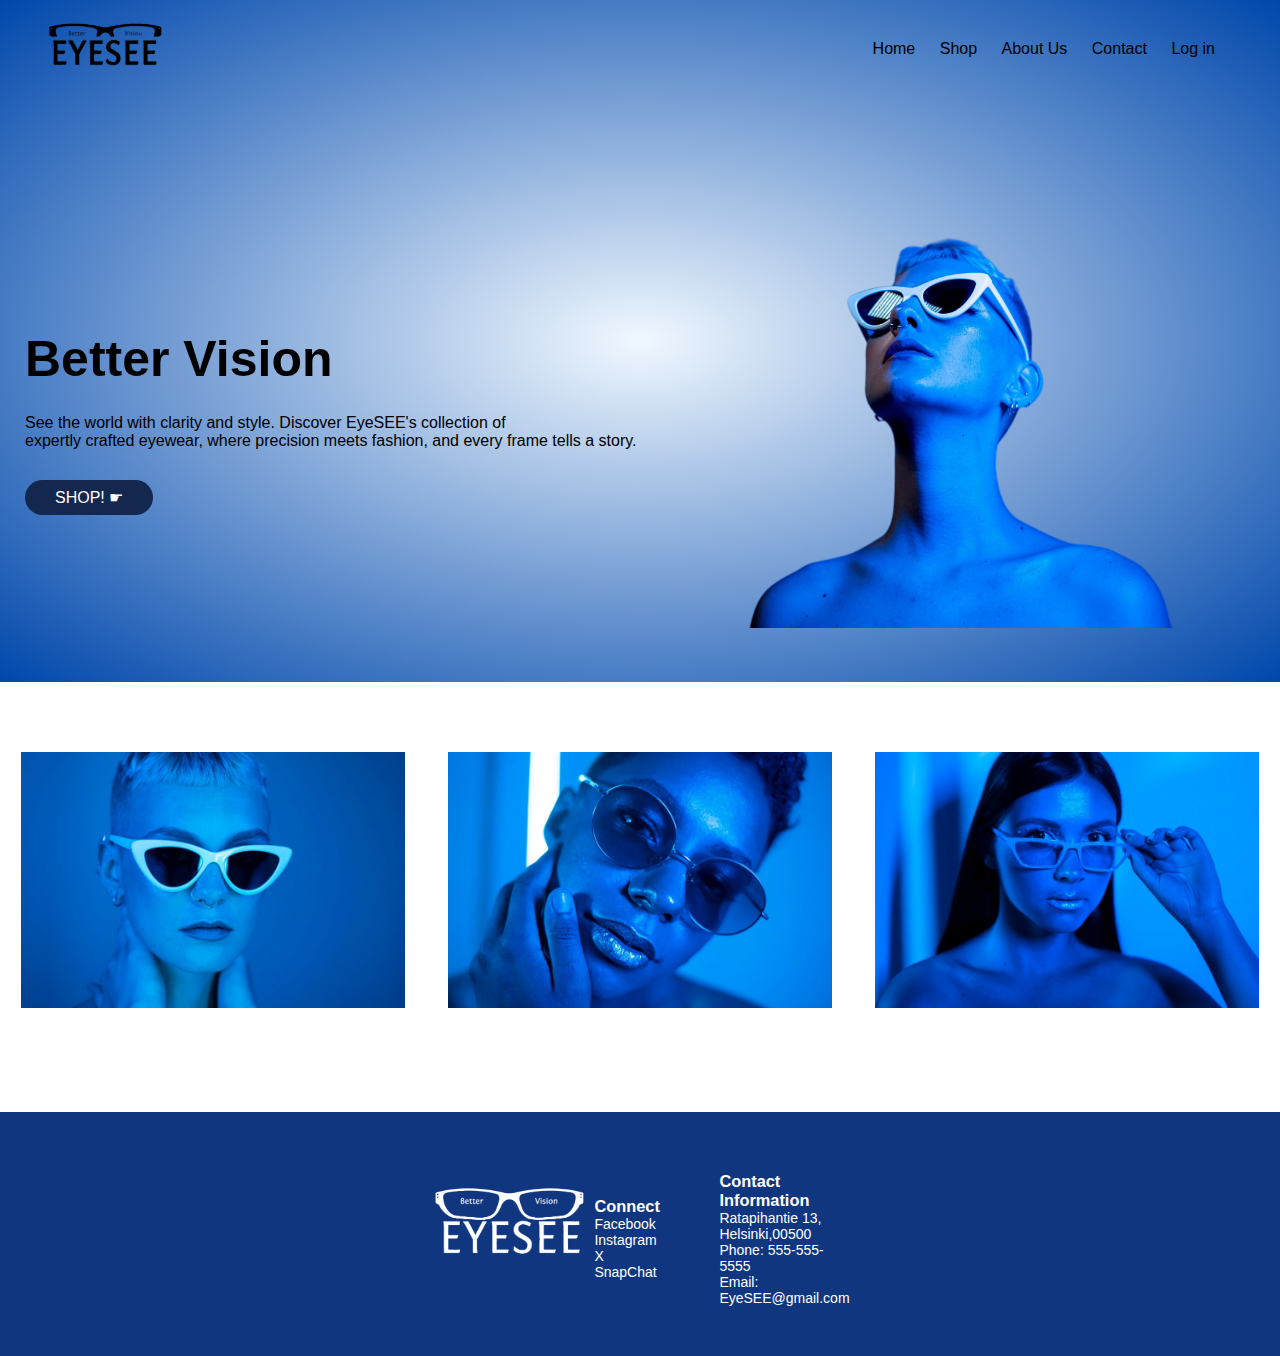
<file: EyeSee/index.html>
<!DOCTYPE html>
<html lang="en">
<head> 
    <meta charset="utf-8">
    <meta name = "viewport" content="width=device-width, initial-scale=1.0">

<title>EyeSee Vision Official Page</title> 
    <link rel="stylesheet" href="style.css">
</head>
<body> 
    
    <div class="header">

    
    <div class="container">
        <div class="navbar">
            <div class="logo">
                <a href="index.html"><img src="/EyeSee/Images-Web/logo.png" alt="logo for EyeSEE"></a>
    
            </div>
            <nav>
                <ul id="MenuItems">
                    <li><a href="index.html">Home</a></li>
                    <li><a href="shop.html">Shop</a></li>
                    <li><a href="aboutus.html">About Us</a></li>
                    <li><a href="contact.html">Contact</a></li>
                    <li><a href="login.html">Log in</a></li>
                </ul>
            </nav>
            <img src="/EyeSee/Images-Web/Menu_icon.png" class="menu-icon" onclick="showHideMenu()" alt="menu icon for navigation" >
        </div>
        <div class="row">
            <div class="col-2">
               <h1>Better Vision</h1> 
               <p>See the world with clarity and style. Discover EyeSEE's collection of<br> expertly crafted eyewear, 
                where precision meets fashion, and every frame tells a story.</p>
                <a href="shop.html" class="button">SHOP! &#9755;</a>

            </div>
            <div class="col-2">
                <img src="/EyeSee/Images-Web/mainpage.png" alt="model with glasses"/>
                

            </div>
        </div>
    </div>
   </div>


<!-- model images-section 2 -->

<div class="images">

    <div class="row">

        <div class="col-3">
            <img src="/EyeSee/Images-Web/model1.jpg" alt="main model with glasses"/>
        </div>

        <div class="col-3">
            <img src="/EyeSee/Images-Web/model2.jpg" alt="second model with glasses">
        </div>

        <div class="col-3">
            <img src="/EyeSee/Images-Web/model3.jpg" alt="third model with glasses">
            
        </div>

    </div>
</div>

<!-- footer -->

<div class="footer">
    <div class="container">
        <div class="row">
            <div class="footer-col-1">
                <img src="/EyeSee/Images-Web/logo_white.png" alt="EyeSEE logo">
            </div>
            <div class="footer-col-2">
                <h3>Connect</h3>
                <ul>
                    <li>Facebook</li>
                    <li>Instagram</li>
                    <li>X</li>
                    <li>SnapChat</li>
                </ul>
            </div>
            <div class="footer-col-3">
                <h3>Contact Information</h3>
                <ul>
                    <li>Ratapihantie  13, Helsinki,00500</li>
                    <li>Phone: 555-555-5555</li>
                    <li>Email: EyeSEE@gmail.com</li>
                </ul>
            </div>
        </div>
    </div>

</div>

<script src="index.js"></script>

</body> 
</html>
</file>
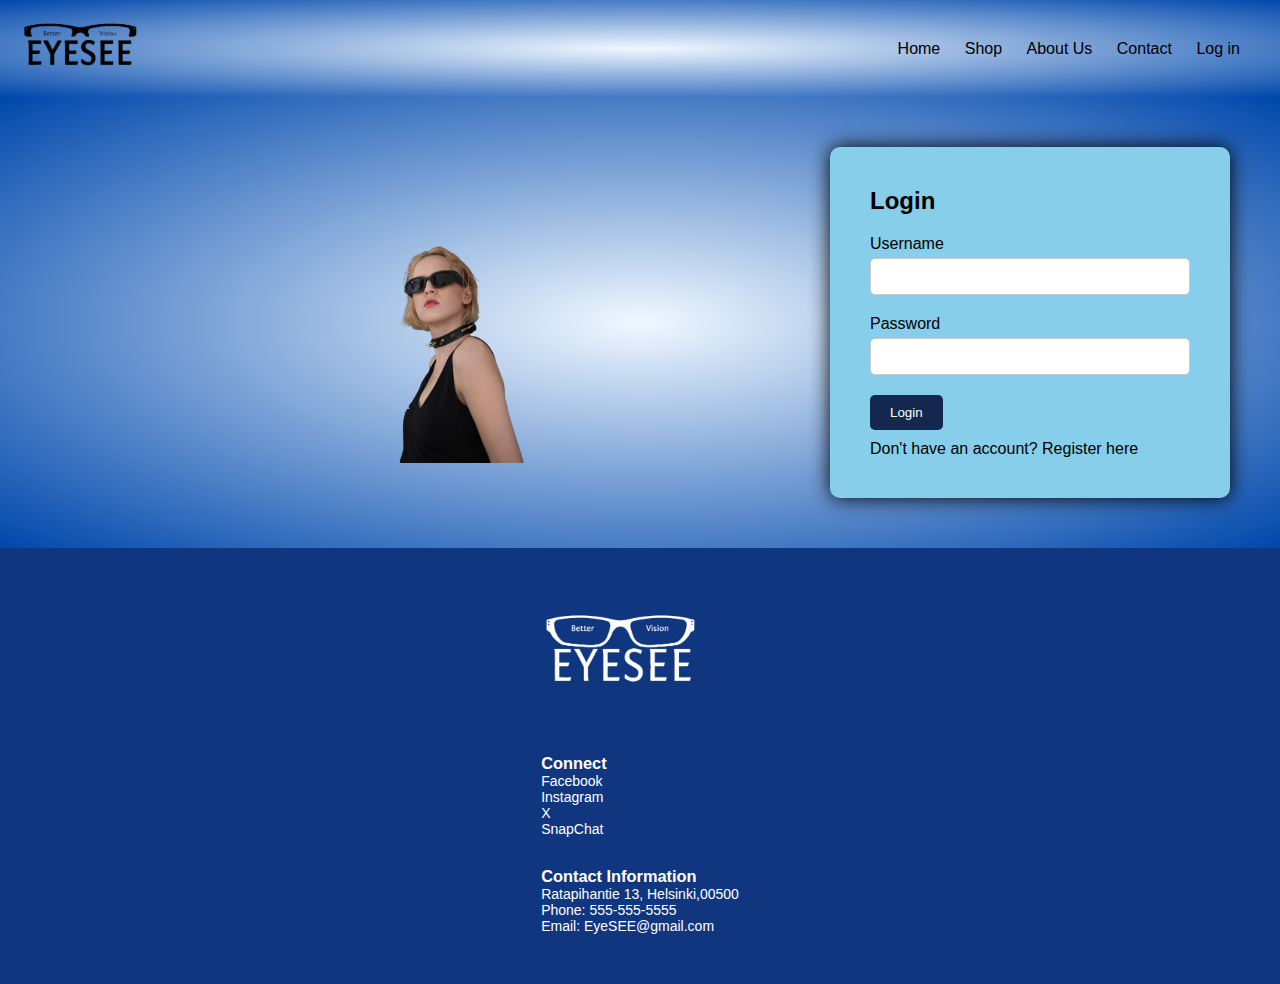
<file: testing/index.html>
<!DOCTYPE html>
<html lang="en">
<head> 
    <meta charset="utf-8">
    <meta name = "viewport" content="width=device-width, initial-scale=1.0">

<title>LogIn - EyeSEE</title> 
    <link rel="stylesheet" href="style.css">
</head>
<body> 
    
    <div class="header">

    
    <div class="container">
        <div class="navbar">
            <div class="logo">
                <a href="index.html"><img src="/EyeSee/Images-Web/logo.png" alt="logo for EyeSEE"></a>
    
            </div>
            <nav>
                <ul id="MenuItems">
                    <li><a href="index.html">Home</a></li>
                    <li><a href="shop.html">Shop</a></li>
                    <li><a href="aboutus.html">About Us</a></li>
                    <li><a href="contact.html">Contact</a></li>
                    <li><a href="login.html">Log in</a></li>
                </ul>
            </nav>
            <img src="/EyeSee/Images-Web/Menu_icon.png" class="menu-icon" onclick="showHideMenu()" alt="menu icon for navigation" >
        </div>
       
    </div>
   </div>
  
<div class="login-container">
     <div class="col-2">
                <img src="/EyeSee/Images-Web/login.png" alt="Model with sunglasses">
            </div>
    <form action="#" method="POST" class="login-form">
        <h2>Login</h2>
        <div class="input-group">
            <label for="username">Username</label>
            <input type="text" id="username" name="username" required>
        </div>
        <div class="input-group">
            <label for="password">Password</label>
            <input type="password" id="password" name="password" required>
        </div>
        <button type="submit" class="btn">Login</button>
        <p class="register-link">Don't have an account? <a href="register.html">Register here</a></p>
    </form>
</div>
<!-- footer -->

<div class="footer">
    <div class="container">
        <div class="row">
            <div class="footer-col-1">
                <img src="/EyeSee/Images-Web/logo_white.png" alt="EyeSEE logo">
            </div>
            <div class="footer-col-2">
                <h3>Connect</h3>
                <ul>
                    <li>Facebook</li>
                    <li>Instagram</li>
                    <li>X</li>
                    <li>SnapChat</li>
                </ul>
            </div>
            <div class="footer-col-3">
                <h3>Contact Information</h3>
                <ul>
                    <li>Ratapihantie  13, Helsinki,00500</li>
                    <li>Phone: 555-555-5555</li>
                    <li>Email: EyeSEE@gmail.com</li>
                </ul>
            </div>
        </div>
    </div>

</div>

<script src="/EyeSee/index.js"></script>

</body> 
</html>
</file>
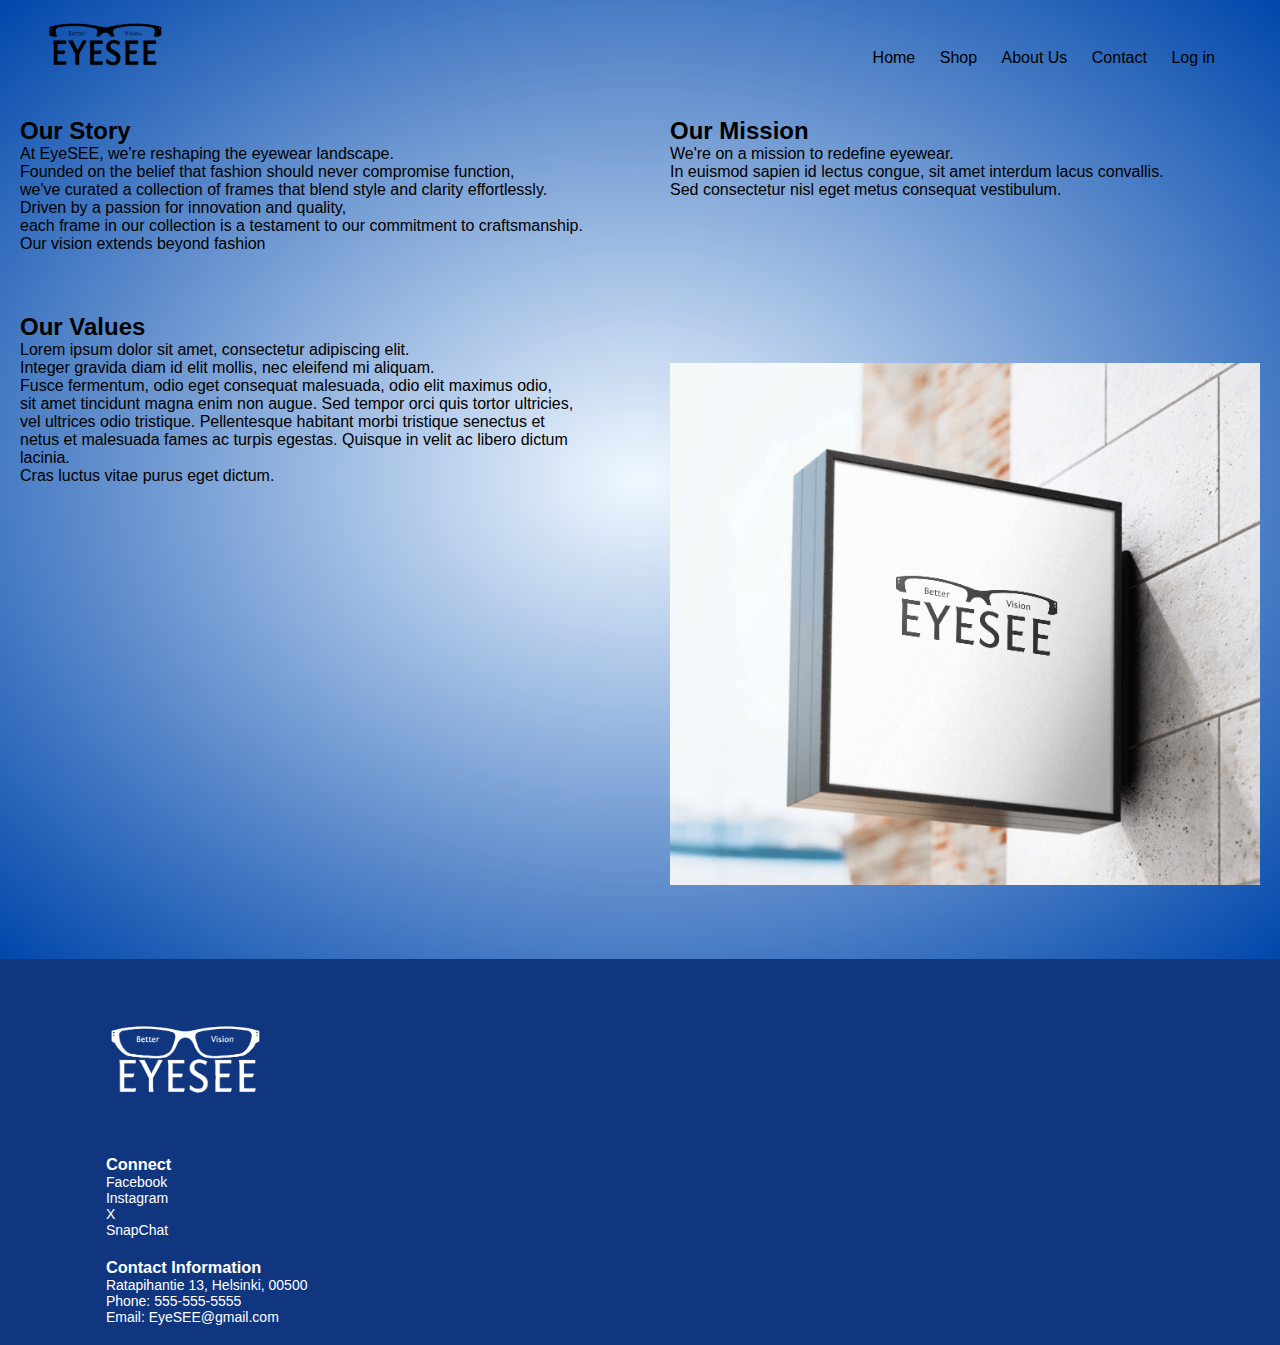
<file: EyeSee/aboutus.html>
<!DOCTYPE html>
<html lang="en">
<head>
  <meta charset="UTF-8">
  <meta name="viewport" content="width=device-width, initial-scale=1.0">
  <title>About Us - EyeSEE</title>
  <link rel="stylesheet" href="aboutus.css">
</head>
<body>
  <div class="header">
    <div class="container">
      <div class="navbar">
        <div class="logo">
          <a href="index.html"><img src="/EyeSee/Images-Web/logo.png" alt="logo for EyeSEE"></a>
        </div>
        <nav>
          <ul id="MenuItems">
            <li><a href="index.html">Home</a></li>
            <li><a href="shop.html">Shop</a></li>
            <li><a href="aboutus.html">About Us</a></li>
            <li><a href="contact.html">Contact</a></li>
            <li><a href="login.html">Log in</a></li>
          </ul>
        </nav>
        <img src="/EyeSee/Images-Web/Menu_icon.png" class="menu-icon" onclick="showHideMenu()" alt="menu icon for navigation">
      </div>
    </div>
  

  <main class="grid-container">
    <section class="grid-item about">
      <h2>Our Story</h2>
      <p> At EyeSEE, we're reshaping the eyewear landscape.<br>
        Founded on the belief that fashion should never compromise
         function,<br> we've curated a collection of frames that blend style and clarity effortlessly.<br>
         Driven by a passion for innovation and quality,<br>
          each frame in our collection is a testament to our commitment to craftsmanship. <br> Our vision extends beyond fashion</p>
    </section>
    <section class="grid-item mission">
      <h2>Our Mission</h2>
      <p>We're on a mission to redefine eyewear. <br> 
        In euismod sapien id lectus congue, sit amet interdum lacus convallis.<br> 
        Sed consectetur nisl eget metus consequat vestibulum.</p>
    </section>
    <section class="grid-item values">
      <h2>Our Values</h2>
      <p>Lorem ipsum dolor sit amet, consectetur adipiscing elit.<br>
         Integer gravida diam id elit mollis, nec eleifend mi aliquam.<br> 
        Fusce fermentum, odio eget consequat malesuada, odio elit maximus odio,<br>
        sit amet tincidunt magna enim non augue. Sed tempor orci quis tortor ultricies,<br>
         vel ultrices odio tristique. Pellentesque habitant morbi tristique senectus et <br>
         netus et malesuada fames ac turpis egestas. Quisque in velit ac libero dictum lacinia. <br>
         Cras luctus vitae purus eget dictum. </p>
    </section>
   
    <section class="grid-item image">
      <div class="col-2">
        <img src="/EyeSee/Images-Web/eyesee.png" alt="Logo banner">
      </div>
    </section>
  </main>
</div>


  <div class="footer">
    <div class="container">
      <div class="row">
        <div class="footer-col-1">
          <img src="/EyeSee/Images-Web/logo_white.png" alt="EyeSEE logo">
        </div>
        <div class="footer-col-2">
          <h3>Connect</h3>
          <ul>
            <li>Facebook</li>
            <li>Instagram</li>
            <li>X</li>
            <li>SnapChat</li>
          </ul>
        </div>
        <div class="footer-col-3">
          <h3>Contact Information</h3>
          <ul>
            <li>Ratapihantie 13, Helsinki, 00500</li>
            <li>Phone: 555-555-5555</li>
            <li>Email: EyeSEE@gmail.com</li>
          </ul>
        </div>
      </div>
    </div>
  </div>

  <script src="index.js"></script>

</body>
</html>
</file>
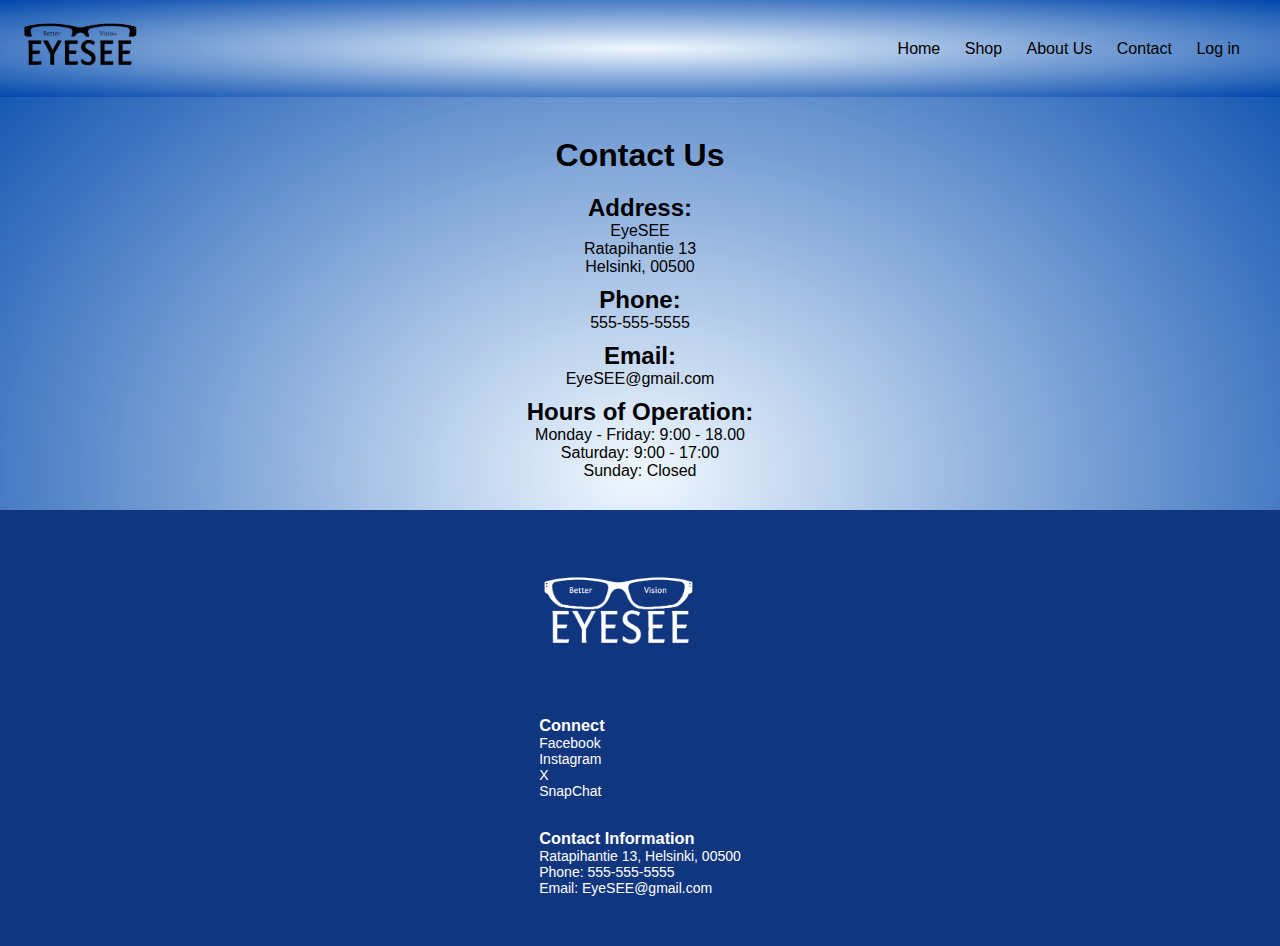
<file: EyeSee/contact.html>
<!DOCTYPE html>
<html lang="en">
<head>
  <meta charset="UTF-8">
  <meta name="viewport" content="width=device-width, initial-scale=1.0">
  <title>Contact - EyeSEE</title>
  <link rel="stylesheet" href="contact.css">
</head>
<body>
  <div class="header">
    <div class="container">
      <div class="navbar">
        <div class="logo">
          <a href="index.html"><img src="/EyeSee/Images-Web/logo.png" alt="logo for EyeSEE"></a>
        </div>
        <nav>
          <ul id="MenuItems">
            <li><a href="index.html">Home</a></li>
            <li><a href="shop.html">Shop</a></li>
            <li><a href="aboutus.html">About Us</a></li>
            <li><a href="contact.html">Contact</a></li>
            <li><a href="login.html">Log in</a></li>
          </ul>
        </nav>
        <img src="/EyeSee/Images-Web/Menu_icon.png" class="menu-icon" onclick="showHideMenu()" alt="menu icon for navigation">
      </div>
    </div>
  </div>

  <div class="contact-section">
    <h1>Contact Us</h1>
    
    <div>
        <h2>Address:</h2>
        <p>EyeSEE</p>
        <p>Ratapihantie 13</p>
        <p> Helsinki, 00500</p>
    </div>

    <div>
        <h2>Phone:</h2>
        <p>555-555-5555</p>
    </div>

    <div>
        <h2>Email:</h2>
        <p>EyeSEE@gmail.com</p>
    </div>

    <div>
        <h2>Hours of Operation:</h2>
        <p>Monday - Friday: 9:00 - 18.00</p>
        <p>Saturday: 9:00 - 17:00</p>
        <p>Sunday: Closed</p>
    </div>

  
  </div>

  <div class="footer">
    <div class="container">
      <div class="row">
        <div class="footer-col-1">
          <img src="/EyeSee/Images-Web/logo_white.png" alt="EyeSEE logo">
        </div>
        <div class="footer-col-2">
          <h3>Connect</h3>
          <ul>
            <li>Facebook</li>
            <li>Instagram</li>
            <li>X</li>
            <li>SnapChat</li>
          </ul>
        </div>
        <div class="footer-col-3">
          <h3>Contact Information</h3>
          <ul>
            <li>Ratapihantie 13, Helsinki, 00500</li>
            <li>Phone: 555-555-5555</li>
            <li>Email: EyeSEE@gmail.com</li>
          </ul>
        </div>
      </div>
    </div>
  </div>

  <script src="index.js"></script>

</body>
</html>
</file>
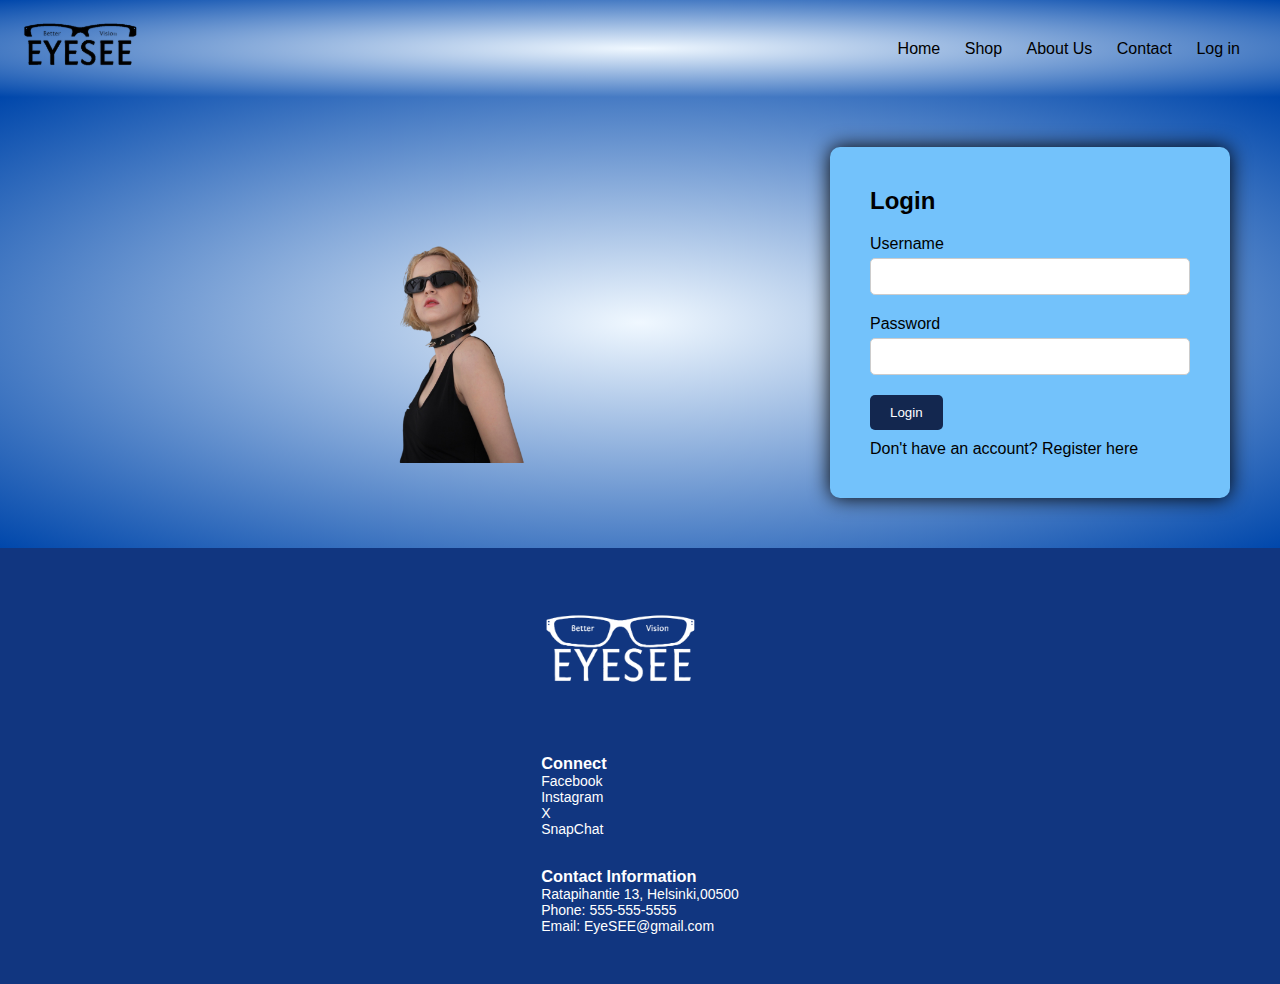
<file: EyeSee/login.html>
<!DOCTYPE html>
<html lang="en">
<head> 
    <meta charset="utf-8">
    <meta name = "viewport" content="width=device-width, initial-scale=1.0">

<title>LogIn - EyeSEE</title> 
    <link rel="stylesheet" href="login.css">
</head>
<body> 
    
    <div class="header">

    
    <div class="container">
        <div class="navbar">
            <div class="logo">
                <a href="index.html"><img src="/EyeSee/Images-Web/logo.png" alt="logo for EyeSEE"></a>
    
            </div>
            <nav>
                <ul id="MenuItems">
                    <li><a href="index.html">Home</a></li>
                    <li><a href="shop.html">Shop</a></li>
                    <li><a href="aboutus.html">About Us</a></li>
                    <li><a href="contact.html">Contact</a></li>
                    <li><a href="login.html">Log in</a></li>
                </ul>
            </nav>
            <img src="/EyeSee/Images-Web/Menu_icon.png" class="menu-icon" onclick="showHideMenu()" alt="menu icon for navigation" >
        </div>
       
    </div>
   </div>


<!-- LogIN-section 2 -->
<div class="login-container">
    <div class="col-2">
               <img src="/EyeSee/Images-Web/login.png" alt="Model with sunglasses">
           </div>
   <form action="#" method="POST" class="login-form">
       <h2>Login</h2>
       <div class="input-group">
           <label for="username">Username</label>
           <input type="text" id="username" name="username" required>
       </div>
       <div class="input-group">
           <label for="password">Password</label>
           <input type="password" id="password" name="password" required>
       </div>
       <button type="submit" class="btn">Login</button>
       <p class="register-link">Don't have an account? <a href="register.html">Register here</a></p>
   </form>
</div>

 
<!-- footer -->

<div class="footer">
    <div class="container">
        <div class="row">
            <div class="footer-col-1">
                <img src="/EyeSee/Images-Web/logo_white.png" alt="EyeSEE logo">
            </div>
            <div class="footer-col-2">
                <h3>Connect</h3>
                <ul>
                    <li>Facebook</li>
                    <li>Instagram</li>
                    <li>X</li>
                    <li>SnapChat</li>
                </ul>
            </div>
            <div class="footer-col-3">
                <h3>Contact Information</h3>
                <ul>
                    <li>Ratapihantie  13, Helsinki,00500</li>
                    <li>Phone: 555-555-5555</li>
                    <li>Email: EyeSEE@gmail.com</li>
                </ul>
            </div>
        </div>
    </div>

</div>

<script src="index.js"></script>
<script src="login.js"></script>

</body> 
</html>
</file>
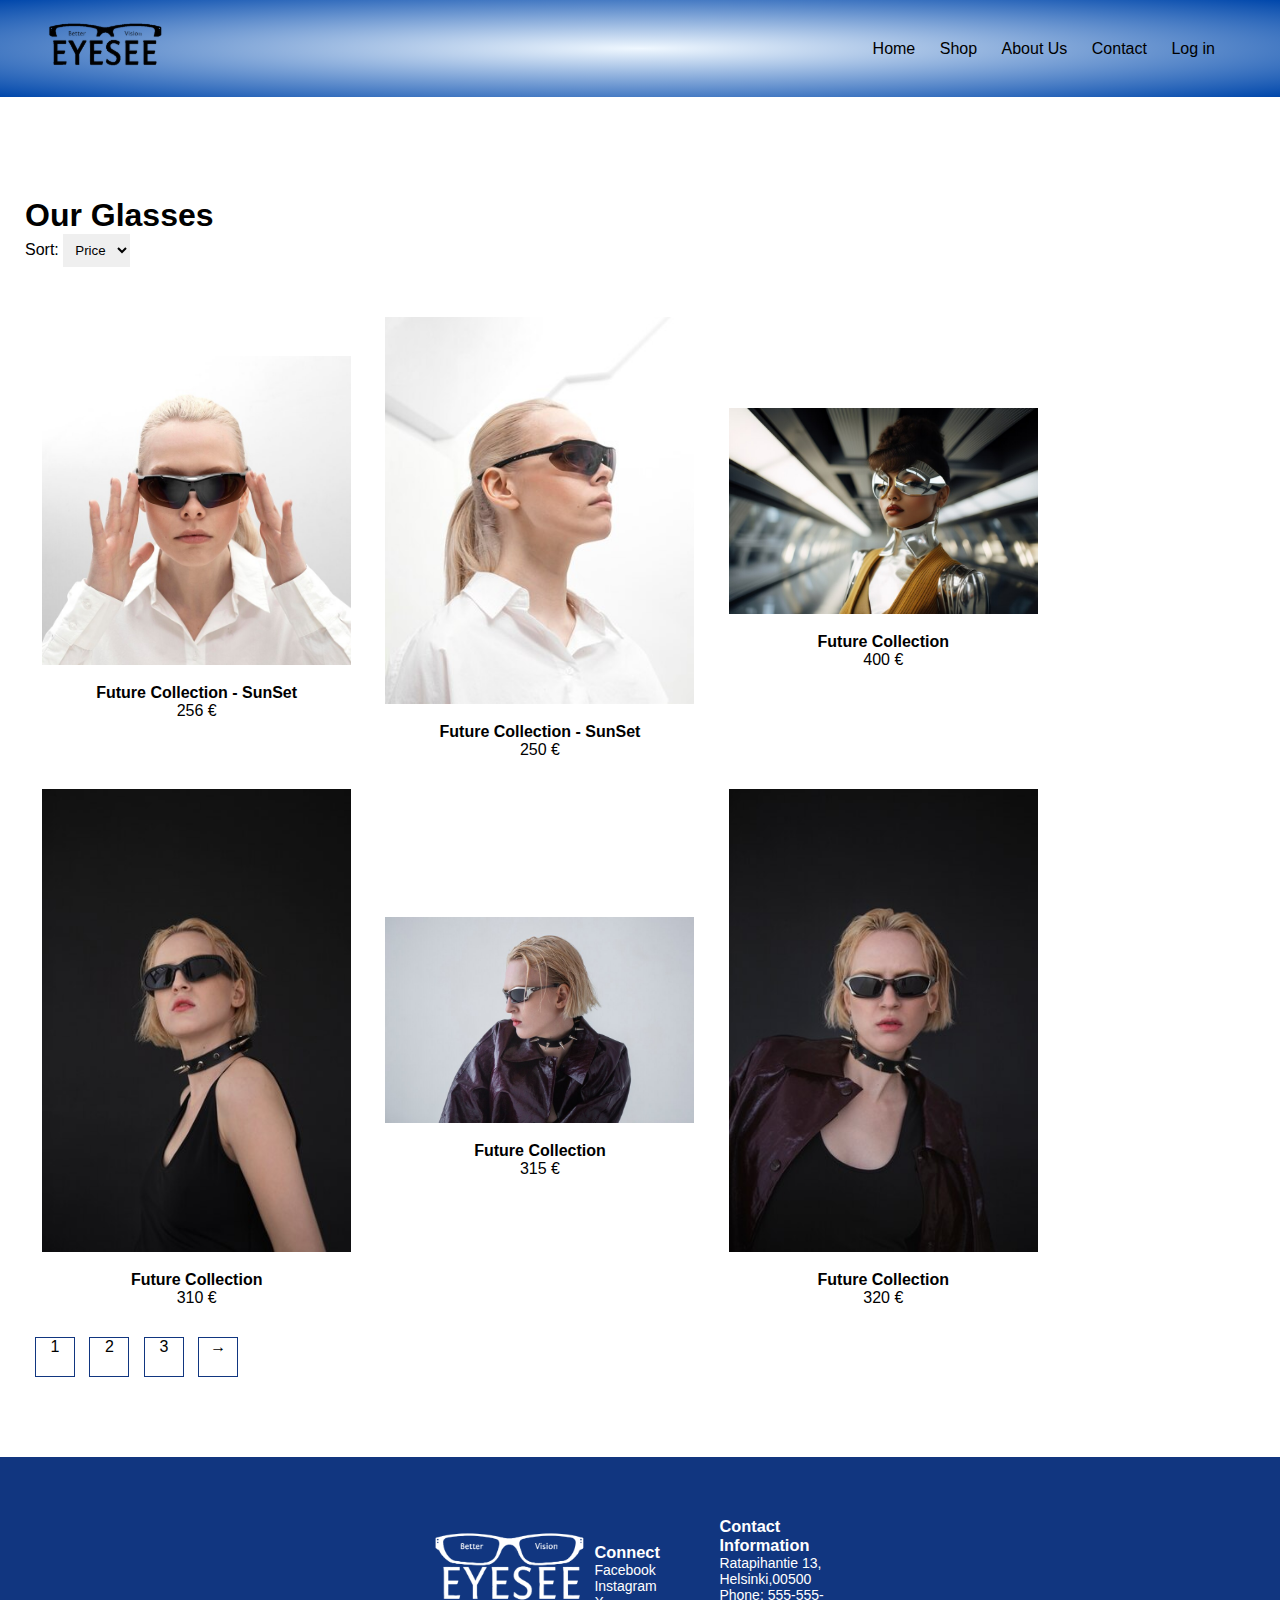
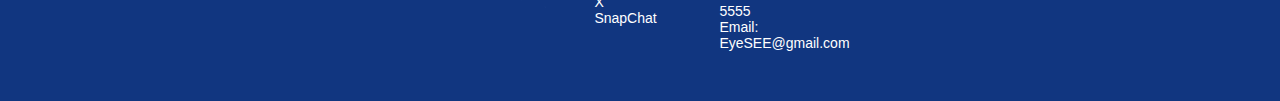
<file: EyeSee/shop.html>
<!DOCTYPE html>
<html lang="en">
<head> 
    <meta charset="utf-8">
    <meta name = "viewport" content="width=device-width, initial-scale=1.0">

<title>Shop - EyeSEE</title> 
    <link rel="stylesheet" href="shop.css">
</head>
<body> 
    
    <div class="header">

    
    <div class="container">
        <div class="navbar">
            <div class="logo">
                <a href="index.html"><img src="/EyeSee/Images-Web/logo.png" alt="logo for EyeSEE"></a>
    
            </div>
            <nav>
                <ul id="MenuItems">
                    <li><a href="index.html">Home</a></li>
                    <li><a href="shop.html">Shop</a></li>
                    <li><a href="aboutus.html">About Us</a></li>
                    <li><a href="contact.html">Contact</a></li>
                    <li><a href="login.html">Log in</a></li>
                </ul>
            </nav>
            <img src="/EyeSee/Images-Web/Menu_icon.png" class="menu-icon" onclick="showHideMenu()" alt="menu icon for navigation" >
        </div>
       
    </div>
   </div>


<!-- SHOP-section 2 -->

<div class="small-container">
   
    <div class="row-2">
        <h1>Our Glasses</h1>
        <label for="glasses-select">Sort:</label>
        <select id="glasses-select">
            <option>Price</option>
            <option>Sale</option>
            
        </select>
    </div>

    <div class="row">
        <div class="col-3">
            <img src="/EyeSee/Images-Web/shop1.jpg" alt="model 1 with glasses">
            <h4>Future Collection - SunSet</h4>
            <p>256 €</p>
        </div>
        <div class="col-3">
            <img src="/EyeSee/Images-Web/shop2.jpg" alt="model 2 with glasses">
            <h4>Future Collection - SunSet</h4>
            <p>250 €</p>
        </div>
        <div class="col-3">
            <img src="/EyeSee/Images-Web/shop3.jpg" alt="model 3 with glasses">
            <h4>Future Collection</h4>
            <p>400 €</p>
        </div>
        <div class="col-3">
            <img src="/EyeSee/Images-Web/shop4.jpg" alt="model 4 with glasses">
            <h4>Future Collection</h4>
            <p>310 €</p>
        </div>
        <div class="col-3">
            <img src="/EyeSee/Images-Web/shop5.jpg" alt="model 5 with glasses">
            <h4>Future Collection</h4>
            <p>315 €</p>
        </div>
        <div class="col-3">
            <img src="/EyeSee/Images-Web/shop6.jpg" alt="model 6 with glasses">
            <h4>Future Collection</h4>
            <p>320 €</p>
        </div>

        
    </div>
    <div class="page-button">
        <span>1</span>
        <span>2</span>
        <span>3</span>
        <span>&#8594;</span>
    </div>


   
</div>
<!-- footer -->

<div class="footer">
    <div class="container">
        <div class="row">
            <div class="footer-col-1">
                <img src="/EyeSee/Images-Web/logo_white.png" alt="EyeSEE logo">
            </div>
            <div class="footer-col-2">
                <h3>Connect</h3>
                <ul>
                    <li>Facebook</li>
                    <li>Instagram</li>
                    <li>X</li>
                    <li>SnapChat</li>
                </ul>
            </div>
            <div class="footer-col-3">
                <h3>Contact Information</h3>
                <ul>
                    <li>Ratapihantie  13, Helsinki,00500</li>
                    <li>Phone: 555-555-5555</li>
                    <li>Email: EyeSEE@gmail.com</li>
                </ul>
            </div>
        </div>
    </div>

</div>

<script src="index.js"></script>

</body> 
</html>
</file>
<file: EyeSee/style.css>
*{
   margin: 0;
   padding: 0;
   box-sizing: border-box;
}
.header{
   background: radial-gradient(#F0F8FF,#0047AB);
}
.header .row{
   margin-top: 70px;
}
.logo img{
   width: 125px;
}
body{
   font-family: 'Lucida Sans', 'Lucida Sans Regular', 'Lucida Grande', 'Lucida Sans Unicode', Geneva, Verdana, sans-serif;
}
.navbar{
   display: flex;
   padding: 20px;
   align-items: center;
}
nav{
   flex: 1;
   text-align: right;
}
nav ul{
   display: inline-block;
   list-style-type: none;
}
nav ul li{
   display: inline-block;
   margin-right: 20px;
}
.menu-icon{
   width: 28px;
   margin-left: 20px;
   display: none;
}
@media only screen and (max-width: 768px){

   nav ul{
      position: absolute;
      left: 0;
      top: 70px;
      background: #113680;
      width: 100%;
      overflow: hidden;
      transition: max-height 0.7s;
   }
   nav ul li{
      display: block;
      margin-top: 10px;
      margin-bottom: 10px;
      margin-right: 50px;
   }
   nav ul li a{
      color: #fff;
   }
   .menu-icon{
      display: block;
      cursor: pointer;
   }
}
a{
   text-decoration: none;
   color: black;
}
p{
   color: black;
}
.container{
   max-width: 1300px;
   margin: auto;
   padding-left: 25px;
   padding-right: 25px;
}
.row{
   display: flex;
   align-items: center;
   flex-wrap: wrap;
   justify-content: space-around;
}
.col-2 {
   flex-basis: 50%;
   min-width: 300px;
}
.col-2 h1{
   font-size: 50px;
   line-height: 60px;
   margin: 25px 0;
}
.button{
   display: inline-block;
   background: #13274F;
   color: #fff;
   padding: 8px 30px;
   margin: 30px 0;
   border-radius: 30px;
   transition: background 0.5s;
}
.col-2 img{
   max-width: 100%;
   padding: 50px 0;
}
.button:hover{
   background: #0047AB;
}

/*---------images--------*/
.images{
   margin: 70px 0;
}
.col-3{
   flex-basis: 30%;
   min-width: 250px;
   margin-bottom: 30px;
}
.col-3 img{
   width: 100%;
}

/*---------footer----------*/

.footer{
   background: #113680;
   color: #fff;
   font-size: 14px;
   padding: 60px 0 20px;
}
.footer img {
   width: 160px; 
   height: auto; 
   margin-bottom: 20px;
}
footer h3{
   color: #fff;
   margin-bottom: 20px;
}
ul{
   list-style-type: none;
}
.footer-col-1,
.footer-col-2,
.footer-col-3 {
   flex-basis: 100%;
   margin-bottom: 30px; 
}
@media only screen and (max-width: 600px){
   .row{
      text-align: center;
   }
   .col-2, .col-3{
      flex-basis: 100%;
   }
}
@media only screen and (min-width: 768px) {
   .footer {
      display: flex;
      justify-content: space-around; 
      align-items: flex-start; 
      flex-wrap: wrap; 
   }

   .footer-col-1,
   .footer-col-2,
   .footer-col-3 {
      flex-basis: calc(33.33% - 20px); 
   }
}
</file>
<file: testing/style.css>
*{
   margin: 0;
   padding: 0;
   box-sizing: border-box;
}
.header{
   background: radial-gradient(#F0F8FF,#0047AB);
}
.header .row{
   margin-top: 70px;
}
.logo img{
   width: 125px;
}
body{
   font-family: 'Lucida Sans', 'Lucida Sans Regular', 'Lucida Grande', 'Lucida Sans Unicode', Geneva, Verdana, sans-serif;
}
.navbar{
   display: flex;
   padding: 20px;
   align-items: center;
}
nav{
   flex: 1;
   text-align: right;
}
nav ul{
   display: inline-block;
   list-style-type: none;
}
nav ul li{
   display: inline-block;
   margin-right: 20px;
}
.menu-icon{
   width: 28px;
   margin-left: 20px;
   display: none;
}
@media only screen and (max-width: 768px){

   nav ul{
      position: absolute;
      left: 0;
      top: 70px;
      background: #113680;
      width: 100%;
      overflow: hidden;
      transition: max-height 0.7s;
   }
   nav ul li{
      display: block;
      margin-top: 10px;
      margin-bottom: 10px;
      margin-right: 50px;
   }
   nav ul li a{
      color: #fff;
   }
   .menu-icon{
      display: block;
      cursor: pointer;
   }
}
a{
   text-decoration: none;
   color: black;
}
p{
   color: black;
}
/* Your existing CSS goes here */

/* Your existing CSS goes here */

.login-container {
    display: flex;
    justify-content: center;
    align-items: center;
    padding: 50px 20px;
}

.login-content {
    display: flex;
    flex-direction: column;
    justify-content: center;
    align-items: center;
}

.col-2 {
    width: 100%;
   margin-bottom: 20px;
}

.col-2 img {
    max-width: 100%;
    height: auto;
    display: block;
    margin: 0 auto;
    max-height: 300px;
}
.login-container{
    background: radial-gradient(#F0F8FF,#0047AB);
    padding: 50px;
 }
.login-form {
    background-color: #87ceeb;
    padding: 40px;
    border-radius: 10px;
    width: 100%;
   box-shadow: 0 0 20px 0px rgba(0, 0, 0, 2);
   max-width: 400px;
}

.login-form h2 {
    margin-bottom: 20px;
}

.input-group {
    margin-bottom: 20px;
}

.input-group label {
    display: block;
    margin-bottom: 5px;
}

.input-group input {
    width: 100%;
    padding: 10px;
    border: 1px solid #ccc;
    border-radius: 5px;
}

.btn {
    background-color: #13274F;
    color: #fff;
    padding: 10px 20px;
    border: none;
    border-radius: 5px;
    cursor: pointer;
}

.btn:hover {
    background-color: #0047AB;
}

.register-link {
    margin-top: 10px;
}
@media only screen and (max-width: 600px) {
    .login-container {
        padding: 30px 10px; /* Further reduce padding for smaller screens */
    }

    .login-form {
        padding: 20px; /* Reduce padding for smaller screens */
    }
}
.footer {
    background: #113680;
    color: #fff;
    font-size: 14px;
    padding: 60px 0 20px;
}

.footer img {
    width: 160px; 
    height: auto; 
    margin-bottom: 20px;
}

footer h3 {
    color: #fff;
    margin-bottom: 20px;
}

ul {
    list-style-type: none;
}

.footer-col-1,
.footer-col-2,
.footer-col-3 {
    flex-basis: 100%;
    margin-bottom: 30px; 
}

@media only screen and (max-width: 600px) {
    .row {
        text-align: center;
    }
    .col-2, .col-3 {
        flex-basis: 100%;
    }
}

@media only screen and (min-width: 768px) {
    .footer {
        display: flex;
        justify-content: space-around; 
        align-items: flex-start; 
        flex-wrap: wrap; 
    }

    .footer-col-1,
    .footer-col-2,
    .footer-col-3 {
        flex-basis: calc(33.33% - 20px); 
    }
}
@media only screen and (min-width: 1024px) 
    .footer {
        display: flex;
        justify-content: space-around; 
        align-items: flex-start; 
        flex-wrap: wrap; 
    }
}
</file>
<file: EyeSee/aboutus.css>
* {
    margin: 0;
    padding: 0;
    box-sizing: border-box;
}

.header {
    background: radial-gradient(#F0F8FF, #0047AB);
}

.header .row {
    margin-top: 70px;
}

.logo img {
    width: 125px;
}

body {
    font-family: 'Lucida Sans', 'Lucida Sans Regular', 'Lucida Grande', 'Lucida Sans Unicode', Geneva, Verdana, sans-serif;
}

.navbar {
    display: grid;
    grid-template-columns: 1fr auto;
    align-items: center;
    padding: 20px;
}

nav {
    text-align: right;
}

nav ul {
    list-style-type: none;
}

nav ul li {
    display: inline-block;
    margin-right: 20px;
}

.menu-icon {
    width: 28px;
    margin-left: 20px;
    display: none;
}

@media only screen and (max-width: 768px) {
    .navbar {
        grid-template-columns: 1fr;  
    }

    nav ul {
        display: none; 
        position: absolute;
        left: 0;
        top: 70px;
        background: #113680;
        width: 100%;
        overflow: hidden;
        transition: max-height 0.7s;
    }

    nav ul li {
        display: block;
        margin-top: 10px;
        margin-bottom: 10px;
        margin-right: 50px;
    }

    nav ul li a {
        color: #fff;
    }

    .menu-icon {
        display: block;
        cursor: pointer;
    }
}

a {
    text-decoration: none;
    color: black;
}

p {
    color: black;
}
.grid-container {
    display: grid;
    grid-template-columns: 1fr 1fr;
    gap: 20px;
  }
  
  .grid-item {
    padding: 20px;
  }
  
  .image {
    display: flex;
    justify-content: flex-end;
  }
  .grid-item image img{
    height: 500px;
  }
  .image .col-2 {
    max-width: 100%;
  }
  
  @media only screen and (max-width: 768px) {
    .grid-container {
      grid-template-columns: 1fr;
    }
  
    .image {
      justify-content: center;
    }
  }
  
.container {
    max-width: 1300px;
    margin: auto;
    padding-left: 25px;
    padding-right: 25px;
}

.row {
    display: grid; 
    grid-template-columns: 1fr; 
    gap: 20px;
    align-items: center;
    flex-wrap: wrap;
    justify-content: space-around;
}

.col-2 {
    min-width: 300px;
}

.col-2 h1 {
    font-size: 50px;
    line-height: 60px;
    margin: 25px 0;
}

.col-2 img {
    max-width: 100%;
    padding: 50px 0;
}

.footer {
    background: #113680;
    color: #fff;
    font-size: 14px;
    padding: 60px 0 20px;
    display: grid;
    grid-template-columns: repeat(auto-fit, minmax(250px, 1fr));
    gap: 20px;
    justify-content: center;
    align-items: center;
}

.footer img {
    width: 160px;
    height: auto;
    margin-bottom: 20px;
}

footer h3 {
    color: #fff;
    margin-bottom: 20px;
}

ul {
    list-style-type: none;
}

@media only screen and (max-width: 600px) {
    .row {
        text-align: center;
    }

    .col-2,
    .col-3 {
        flex-basis: 100%;
    }
}

@media only screen and (min-width: 768px) {
    .footer {
        grid-template-columns: repeat(3, 1fr);
    }
}
</file>
<file: EyeSee/contact.css>
*{
    margin: 0;
    padding: 0;
    box-sizing: border-box;
 }
 .header{
    background: radial-gradient(#F0F8FF,#0047AB);
 }
 .header .row{
    margin-top: 70px;
 }
 .logo img{
    width: 125px;
 }
 body{
    font-family: 'Lucida Sans', 'Lucida Sans Regular', 'Lucida Grande', 'Lucida Sans Unicode', Geneva, Verdana, sans-serif;
 }
 .navbar{
    display: flex;
    padding: 20px;
    align-items: center;
 }
 nav{
    flex: 1;
    text-align: right;
 }
 nav ul{
    display: inline-block;
    list-style-type: none;
 }
 nav ul li{
    display: inline-block;
    margin-right: 20px;
 }
 .menu-icon{
    width: 28px;
    margin-left: 20px;
    display: none;
 }
 @media only screen and (max-width: 768px){
 
    nav ul{
       position: absolute;
       left: 0;
       top: 70px;
       background: #113680;
       width: 100%;
       overflow: hidden;
       transition: max-height 0.7s;
    }
    nav ul li{
       display: block;
       margin-top: 10px;
       margin-bottom: 10px;
       margin-right: 50px;
    }
    nav ul li a{
       color: #fff;
    }
    .menu-icon{
       display: block;
       cursor: pointer;
    }
 }
 body{
    background: radial-gradient(#F0F8FF,#0047AB);
 }
 
 a{
    text-decoration: none;
    color: black;
 }
 p{
    color: black;
 }
 .contact-section {
    padding: 20px;
    margin-top: 20px;
    text-align: center;
  }

  .contact-section h1 {
    margin-bottom: 20px;
  }

  .contact-section div {
    margin-bottom: 10px;
  }
 .footer{
    background: #113680;
    color: #fff;
    font-size: 14px;
    padding: 60px 0 20px;
 }
 .footer img {
    width: 160px; 
    height: auto; 
    margin-bottom: 20px;
 }
 footer h3{
    color: #fff;
    margin-bottom: 20px;
 }
 ul{
    list-style-type: none;
 }
 .footer-col-1,
 .footer-col-2,
 .footer-col-3 {
    flex-basis: 100%;
    margin-bottom: 30px; 
 }
 @media only screen and (max-width: 600px){
    .row{
       text-align: center;
    }
    .col-2, .col-3{
       flex-basis: 100%;
    }
 }
 @media only screen and (min-width: 768px) {
    .footer {
       display: flex;
       justify-content: space-around; 
       align-items: flex-start; 
       flex-wrap: wrap; 
    }
 
    .footer-col-1,
    .footer-col-2,
    .footer-col-3 {
       flex-basis: calc(33.33% - 20px); 
    }
 }
</file>
<file: EyeSee/login.css>
*{
   margin: 0;
   padding: 0;
   box-sizing: border-box;
}
.header{
   background: radial-gradient(#F0F8FF,#0047AB);
}
.header .row{
   margin-top: 70px;
}
.logo img{
   width: 125px;
}
body{
   font-family: 'Lucida Sans', 'Lucida Sans Regular', 'Lucida Grande', 'Lucida Sans Unicode', Geneva, Verdana, sans-serif;
}
.navbar{
   display: flex;
   padding: 20px;
   align-items: center;
}
nav{
   flex: 1;
   text-align: right;
}
nav ul{
   display: inline-block;
   list-style-type: none;
}
nav ul li{
   display: inline-block;
   margin-right: 20px;
}
.menu-icon{
   width: 28px;
   margin-left: 20px;
   display: none;
}
@media only screen and (max-width: 768px){

   nav ul{
      position: absolute;
      left: 0;
      top: 70px;
      background: #113680;
      width: 100%;
      overflow: hidden;
      transition: max-height 0.7s;
   }
   nav ul li{
      display: block;
      margin-top: 10px;
      margin-bottom: 10px;
      margin-right: 50px;
   }
   nav ul li a{
      color: #fff;
   }
   .menu-icon{
      display: block;
      cursor: pointer;
   }
}
a{
   text-decoration: none;
   color: black;
}
p{
   color: black;
}
.login-container {
    display: flex;
    justify-content: center;
    align-items: center;
    padding: 50px 20px;
}

.login-content {
    display: flex;
    flex-direction: column;
    justify-content: center;
    align-items: center;
}

.col-2 {
    width: 100%;
   margin-bottom: 20px;
}

.col-2 img {
    max-width: 100%;
    height: auto;
    display: block;
    margin: 0 auto;
    max-height: 300px;
}
.login-container{
    background: radial-gradient(#F0F8FF,#0047AB);
    padding: 50px;
 }
.login-form {
    background-color: #73C2FB;
    padding: 40px;
    border-radius: 10px;
    width: 100%;
   box-shadow: 0 0 20px 0px rgba(0, 0, 0, 2);
   max-width: 400px;
}

.login-form h2 {
    margin-bottom: 20px;
}

.input-group {
    margin-bottom: 20px;
}

.input-group label {
    display: block;
    margin-bottom: 5px;
}

.input-group input {
    width: 100%;
    padding: 10px;
    border: 1px solid #ccc;
    border-radius: 5px;
}

.btn {
    background-color: #13274F;
    color: #fff;
    padding: 10px 20px;
    border: none;
    border-radius: 5px;
    cursor: pointer;
}

.btn:hover {
    background-color: #0047AB;
}

.register-link {
    margin-top: 10px;
}
@media only screen and (max-width: 600px) {
    .login-container {
        padding: 30px 10px; 
    }

    .login-form {
        padding: 20px; 
    }
}
.footer {
    background: #113680;
    color: #fff;
    font-size: 14px;
    padding: 60px 0 20px;
}

.footer img {
    width: 160px; 
    height: auto; 
    margin-bottom: 20px;
}

footer h3 {
    color: #fff;
    margin-bottom: 20px;
}

ul {
    list-style-type: none;
}

.footer-col-1,
.footer-col-2,
.footer-col-3 {
    flex-basis: 100%;
    margin-bottom: 30px; 
}

@media only screen and (max-width: 600px) {
    .row {
        text-align: center;
    }
    .col-2, .col-3 {
        flex-basis: 100%;
    }
}

@media only screen and (min-width: 768px) {
    .footer {
        display: flex;
        justify-content: space-around; 
        align-items: flex-start; 
        flex-wrap: wrap; 
    }

    .footer-col-1,
    .footer-col-2,
    .footer-col-3 {
        flex-basis: calc(33.33% - 20px); 
    }
}
@media only screen and (min-width: 1024px) {
    footer {
        display: flex;
        justify-content: space-around; 
        align-items: flex-start; 
        flex-wrap: wrap; 
    }
   }
</file>
<file: EyeSee/shop.css>
*{
    margin: 0;
    padding: 0;
    box-sizing: border-box;
 }
 .header{
    background: radial-gradient(#F0F8FF,#0047AB);;
 }
 .logo img{
    width: 125px;
 }
 body{
    font-family: 'Lucida Sans', 'Lucida Sans Regular', 'Lucida Grande', 'Lucida Sans Unicode', Geneva, Verdana, sans-serif;
 }
 .navbar{
    display: flex;
    padding: 20px;
    align-items: center;
 }
 nav{
    flex: 1;
    text-align: right;
 }
 nav ul{
    display: inline-block;
    list-style-type: none;
 }
 nav ul li{
    display: inline-block;
    margin-right: 20px;
 }
 .menu-icon{
    width: 28px;
    margin-left: 20px;
    display: none;
 }
 .row-2{
    justify-content: space-between;
    margin: 100px auto 50px;
 }
 select{
    border: #113680;
    padding: 8px;
 }
 @media only screen and (max-width: 768px){
 
    nav ul{
       position: absolute;
       left: 0;
       top: 70px;
       background: #113680;
       width: 100%;
       overflow: hidden;
       transition: max-height 0.7s;
    }
    nav ul li{
       display: block;
       margin-top: 10px;
       margin-bottom: 10px;
       margin-right: 50px;
    }
    nav ul li a{
       color: #fff;
    }
    .menu-icon{
       display: block;
       cursor: pointer;
    }
 }
 a{
    text-decoration: none;
    color: black;
 }
 p{
    color: black;
 }
 .container{
    max-width: 1300px;
    margin: auto;
    padding-left: 25px;
    padding-right: 25px;
 }
 .row{
    display: flex;
    align-items: center;
    flex-wrap: wrap;
    justify-content: space-around;
 }
 .col-2 {
    flex-basis: 50%;
    min-width: 300px;
 }
 .col-2 h1{
    font-size: 50px;
    line-height: 60px;
    margin: 25px 0;
 }
 /*---------shop--------*/
 .small-container{
    max-width: 1080px;
    padding-left: 25px;
    padding-right: 25px;
    align-items: center;

 }
 .col-3{
    flex-basis: 30%;
    min-width: 250px;
    margin-bottom: 30px; 
    text-align: center;
 }
 .col-3 img{
    display: inline-block;
    width: 100%;
    margin-bottom: 15px;
 }
 
 /*---------footer----------*/
 
 .footer{
    background: #113680;
    color: #fff;
    font-size: 14px;
    padding: 60px 0 20px;
 }
 .footer img {
    width: 160px; 
    height: auto; 
    margin-bottom: 20px;
 }
 footer h3{
    color: #fff;
    margin-bottom: 20px;
 }
 ul{
    list-style-type: none;
 }
 .footer-col-1,
 .footer-col-2,
 .footer-col-3 {
    flex-basis: 100%;
    margin-bottom: 30px; 
 }
 @media only screen and (max-width: 600px){
    .row{
       text-align: center;
    }
    .col-2, .col-3{
       flex-basis: 100%;
    }
 }
 @media only screen and (min-width: 768px) {
    .footer {
       display: flex;
       justify-content: space-around; 
       align-items: flex-start; 
       flex-wrap: wrap; 
    }
 
    .footer-col-1,
    .footer-col-2,
    .footer-col-3 {
       flex-basis: calc(33.33% - 20px); 
    }
 }
 .page-button{
    margin: 0 auto 80px;
 }
 .page-button span{
    display: inline-block;
    border: 1px solid #113680;
    width: 40px;
    height: 40px;
    margin-left: 10px;
    text-align: center;
    cursor: pointer;
 }
 .page-button span:hover{
    background: #113680;
 }
</file>
